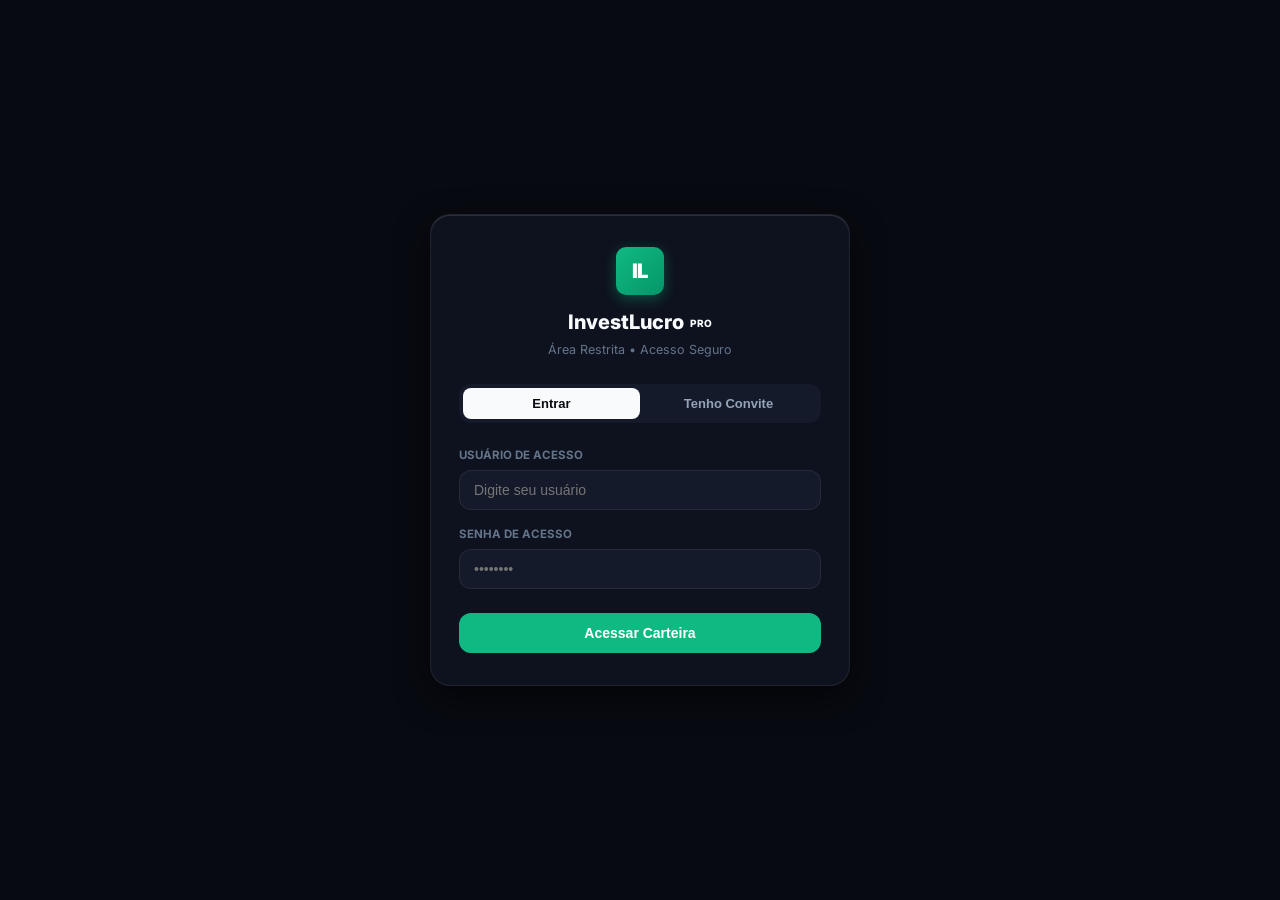
<file: login.html>
<!DOCTYPE html>
<html lang="pt-BR" data-theme="dark">
<head>
  <meta charset="UTF-8">
  <meta name="viewport" content="width=device-width, initial-scale=1.0, maximum-scale=1.0, user-scalable=no, viewport-fit=cover">
  <meta name="theme-color" content="#080a11">
  <meta name="apple-mobile-web-app-capable" content="yes">
  <meta name="apple-mobile-web-app-status-bar-style" content="black-translucent">
  <title>InvestLucro - Acesso Restrito</title>
  
  <link rel="manifest" href="/manifest.json">
  <link rel="icon" type="image/svg+xml" href="/icons/favicon.svg">
  <link rel="apple-touch-icon" href="/icons/apple-touch-icon.png">
  
  <link rel="preconnect" href="https://fonts.googleapis.com">
  <link rel="preconnect" href="https://fonts.gstatic.com" crossorigin>
  <link href="https://fonts.googleapis.com/css2?family=Inter:wght@400;500;600;700;800;900&family=JetBrains+Mono:wght@500;700&display=swap" rel="stylesheet">
  <link rel="stylesheet" href="/css/style.css">
</head>
<body style="display: flex; align-items: center; justify-content: center; min-height: 100vh; padding: 20px;">

  <div style="width: 100%; max-width: 420px; background: var(--bg-surface); border: 1px solid var(--border-subtle); border-radius: var(--radius-xl); padding: 32px 28px; box-shadow: var(--shadow-floating);">
    
    <!-- BRAND LOGO -->
    <div style="display: flex; flex-direction: column; align-items: center; text-align: center; margin-bottom: 24px;">
      <div class="brand-logo" style="width: 48px; height: 48px; font-size: 20px; margin-bottom: 12px;">IL</div>
      <h1 style="font-size: 20px; font-weight: 800; color: var(--text-primary); margin-bottom: 4px;">
        InvestLucro<span class="badge-pro" style="margin-left: 6px; font-size: 10px; vertical-align: middle;">PRO</span>
      </h1>
      <p style="font-size: 12.5px; color: var(--text-muted);">Área Restrita • Acesso Seguro</p>
    </div>

    <!-- ABAS ENTRAR / CONVITE -->
    <div style="display: flex; background: var(--bg-surface-elevated); padding: 4px; border-radius: var(--radius-md); margin-bottom: 24px;">
      <button id="tabBtnLogin" style="flex: 1; padding: 8px; border: none; background: var(--text-primary); color: var(--text-inverse); font-weight: 700; font-size: 13px; border-radius: var(--radius-sm); cursor: pointer; transition: all 150ms ease;">Entrar</button>
      <button id="tabBtnRegister" style="flex: 1; padding: 8px; border: none; background: transparent; color: var(--text-secondary); font-weight: 600; font-size: 13px; border-radius: var(--radius-sm); cursor: pointer; transition: all 150ms ease;">Tenho Convite</button>
    </div>

    <!-- FORMULÁRIO 1: LOGIN -->
    <form id="loginForm">
      <div style="margin-bottom: 16px;">
        <label style="display: block; font-size: 11.5px; font-weight: 700; color: var(--text-muted); text-transform: uppercase; margin-bottom: 6px;">Usuário de Acesso</label>
        <input type="text" id="loginUsername" placeholder="Digite seu usuário" required autocomplete="username" style="width: 100%; padding: 11px 14px; background: var(--bg-surface-elevated); border: 1px solid var(--border-subtle); border-radius: var(--radius-md); color: var(--text-primary); font-size: 14px;">
      </div>

      <div style="margin-bottom: 24px;">
        <label style="display: block; font-size: 11.5px; font-weight: 700; color: var(--text-muted); text-transform: uppercase; margin-bottom: 6px;">Senha de Acesso</label>
        <input type="password" id="loginPassword" placeholder="••••••••" required autocomplete="current-password" style="width: 100%; padding: 11px 14px; background: var(--bg-surface-elevated); border: 1px solid var(--border-subtle); border-radius: var(--radius-md); color: var(--text-primary); font-size: 14px;">
      </div>

      <button type="submit" id="btnSubmitLogin" style="width: 100%; padding: 12px; background: var(--emerald-500); color: #fff; border: none; border-radius: var(--radius-md); font-weight: 700; font-size: 14px; cursor: pointer; transition: transform 150ms ease;">
        Acessar Carteira
      </button>
    </form>

    <!-- FORMULÁRIO 2: CADASTRO COM CÓDIGO DE CONVITE -->
    <form id="registerForm" style="display: none;">
      <div style="margin-bottom: 14px;">
        <label style="display: block; font-size: 11.5px; font-weight: 700; color: var(--text-muted); text-transform: uppercase; margin-bottom: 6px;">Código de Convite VIP</label>
        <input type="text" id="regInviteCode" placeholder="Insira o código VIP" required style="width: 100%; padding: 11px 14px; background: var(--bg-surface-elevated); border: 1px solid var(--emerald-500); border-radius: var(--radius-md); color: var(--emerald-400); font-size: 14px; font-weight: 700; font-family: monospace; text-transform: uppercase;">
      </div>

      <div style="margin-bottom: 14px;">
        <label style="display: block; font-size: 11.5px; font-weight: 700; color: var(--text-muted); text-transform: uppercase; margin-bottom: 6px;">Nome Completo</label>
        <input type="text" id="regName" placeholder="Seu nome" required style="width: 100%; padding: 11px 14px; background: var(--bg-surface-elevated); border: 1px solid var(--border-subtle); border-radius: var(--radius-md); color: var(--text-primary); font-size: 14px;">
      </div>

      <div style="margin-bottom: 14px;">
        <label style="display: block; font-size: 11.5px; font-weight: 700; color: var(--text-muted); text-transform: uppercase; margin-bottom: 6px;">Crie seu Nome de Usuário</label>
        <input type="text" id="regUsername" placeholder="Nome de usuário para login" required style="width: 100%; padding: 11px 14px; background: var(--bg-surface-elevated); border: 1px solid var(--border-subtle); border-radius: var(--radius-md); color: var(--text-primary); font-size: 14px;">
      </div>

      <div style="margin-bottom: 20px;">
        <label style="display: block; font-size: 11.5px; font-weight: 700; color: var(--text-muted); text-transform: uppercase; margin-bottom: 6px;">Crie uma Senha Forte</label>
        <input type="password" id="regPassword" placeholder="••••••••" required style="width: 100%; padding: 11px 14px; background: var(--bg-surface-elevated); border: 1px solid var(--border-subtle); border-radius: var(--radius-md); color: var(--text-primary); font-size: 14px;">
      </div>

      <button type="submit" id="btnSubmitRegister" style="width: 100%; padding: 12px; background: var(--blue-500); color: #fff; border: none; border-radius: var(--radius-md); font-weight: 700; font-size: 14px; cursor: pointer; transition: transform 150ms ease;">
        Validar Convite & Criar Conta
      </button>
    </form>

    <!-- MENSAGEM DE STATUS / ERRO -->
    <div id="authAlert" style="display: none; margin-top: 16px; padding: 12px 14px; border-radius: var(--radius-sm); font-size: 13px; text-align: center; font-weight: 600;"></div>
  </div>

  <script src="/js/auth.js"></script>
  <script>
    const tabLogin = document.getElementById('tabBtnLogin');
    const tabRegister = document.getElementById('tabBtnRegister');
    const loginForm = document.getElementById('loginForm');
    const registerForm = document.getElementById('registerForm');
    const alertBox = document.getElementById('authAlert');
    const btnLogin = document.getElementById('btnSubmitLogin');
    const btnRegister = document.getElementById('btnSubmitRegister');

    tabLogin.addEventListener('click', () => {
      tabLogin.style.background = 'var(--text-primary)';
      tabLogin.style.color = 'var(--text-inverse)';
      tabRegister.style.background = 'transparent';
      tabRegister.style.color = 'var(--text-secondary)';
      loginForm.style.display = 'block';
      registerForm.style.display = 'none';
      alertBox.style.display = 'none';
    });

    tabRegister.addEventListener('click', () => {
      tabRegister.style.background = 'var(--text-primary)';
      tabRegister.style.color = 'var(--text-inverse)';
      tabLogin.style.background = 'transparent';
      tabLogin.style.color = 'var(--text-secondary)';
      loginForm.style.display = 'none';
      registerForm.style.display = 'block';
      alertBox.style.display = 'none';
    });

    loginForm.addEventListener('submit', async (e) => {
      e.preventDefault();
      const u = document.getElementById('loginUsername').value.trim();
      const p = document.getElementById('loginPassword').value;

      btnLogin.disabled = true;
      btnLogin.textContent = 'Verificando credenciais...';

      const res = await InvestAuth.login(u, p);
      btnLogin.disabled = false;
      btnLogin.textContent = 'Acessar Carteira Privada';

      if (res.success) {
        alertBox.style.display = 'block';
        alertBox.style.background = 'var(--emerald-glow)';
        alertBox.style.color = 'var(--emerald-400)';
        alertBox.style.border = '1px solid rgba(16, 185, 129, 0.3)';
        
        if (res.isFirstAccess) {
          alertBox.textContent = `Primeiro acesso confirmado! Senha cadastrada com sucesso para ${res.user.name}. Redirecionando...`;
        } else {
          alertBox.textContent = `Bem-vindo de volta, ${res.user.name}! Redirecionando...`;
        }
        
        setTimeout(() => window.location.href = '/', 600);
      } else {
        alertBox.style.display = 'block';
        alertBox.style.background = 'var(--rose-glow)';
        alertBox.style.color = 'var(--rose-400)';
        alertBox.style.border = '1px solid rgba(244, 63, 94, 0.3)';
        alertBox.textContent = res.message;
      }
    });

    registerForm.addEventListener('submit', async (e) => {
      e.preventDefault();
      const code = document.getElementById('regInviteCode').value.trim();
      const name = document.getElementById('regName').value.trim();
      const u = document.getElementById('regUsername').value.trim();
      const p = document.getElementById('regPassword').value;

      btnRegister.disabled = true;
      btnRegister.textContent = 'Validando convite...';

      const res = await InvestAuth.registerGuest(name, u, p, code);
      btnRegister.disabled = false;
      btnRegister.textContent = 'Validar Convite & Criar Conta';

      if (res.success) {
        alertBox.style.display = 'block';
        alertBox.style.background = 'var(--emerald-glow)';
        alertBox.style.color = 'var(--emerald-400)';
        alertBox.style.border = '1px solid rgba(16, 185, 129, 0.3)';
        alertBox.textContent = `Conta criada com sucesso para ${res.user.name}! Redirecionando...`;
        setTimeout(() => window.location.href = '/', 600);
      } else {
        alertBox.style.display = 'block';
        alertBox.style.background = 'var(--rose-glow)';
        alertBox.style.color = 'var(--rose-400)';
        alertBox.style.border = '1px solid rgba(244, 63, 94, 0.3)';
        alertBox.textContent = res.message;
      }
    });
  </script>
</body>
</html>
</file>
<file: css/style.css>
/* ==========================================================================
   INVESTIDOR 10X - DESIGN SYSTEM (DUAL DESKTOP / MOBILE NATIVE APP)
   Construído com base nas regras do modern-ui-craft e física de Emil Kowalski
   ========================================================================== */

:root {
  /* Dark Theme (Padrão) */
  --bg-canvas: #080a11;
  --bg-surface: #0e121e;
  --bg-surface-elevated: #151a2b;
  --bg-surface-glass: rgba(14, 18, 30, 0.85);
  --bg-hover: rgba(255, 255, 255, 0.04);
  --bg-active: rgba(255, 255, 255, 0.08);

  --border-subtle: rgba(255, 255, 255, 0.07);
  --border-focus: rgba(16, 185, 129, 0.5);
  --border-glass: rgba(255, 255, 255, 0.12);

  --text-primary: #f8fafc;
  --text-secondary: #94a3b8;
  --text-muted: #64748b;
  --text-inverse: #080a11;

  /* Cores de Ação & Mercado */
  --emerald-500: #10b981;
  --emerald-400: #34d399;
  --emerald-glow: rgba(16, 185, 129, 0.15);
  
  --rose-500: #f43f5e;
  --rose-400: #fb7185;
  --rose-glow: rgba(244, 63, 94, 0.15);

  --amber-500: #f59e0b;
  --amber-glow: rgba(245, 158, 11, 0.15);

  --blue-500: #0ea5e9;
  --blue-glow: rgba(14, 165, 233, 0.15);

  /* Dimensões */
  --header-desktop-height: 64px;
  --ticker-height: 38px;
  --bottom-bar-height: 68px;
  --radius-sm: 8px;
  --radius-md: 12px;
  --radius-lg: 16px;
  --radius-xl: 20px;

  /* Física Kowalski */
  --ease-spring: cubic-bezier(0.16, 1, 0.3, 1);
  --shadow-card: 0 4px 20px -2px rgba(0, 0, 0, 0.5), inset 0 1px 0 0 rgba(255, 255, 255, 0.08);
  --shadow-floating: 0 12px 36px -4px rgba(0, 0, 0, 0.65), inset 0 1px 0 0 rgba(255, 255, 255, 0.12);
}

/* Modo Claro Refinado */
[data-theme="light"] {
  --bg-canvas: #f8fafc;
  --bg-surface: #ffffff;
  --bg-surface-elevated: #f1f5f9;
  --bg-surface-glass: rgba(255, 255, 255, 0.9);
  --bg-hover: rgba(0, 0, 0, 0.03);
  --bg-active: rgba(0, 0, 0, 0.06);

  --border-subtle: rgba(0, 0, 0, 0.08);
  --border-focus: rgba(16, 185, 129, 0.6);
  --border-glass: rgba(0, 0, 0, 0.1);

  --text-primary: #0f172a;
  --text-secondary: #475569;
  --text-muted: #94a3b8;
  --text-inverse: #ffffff;

  --shadow-card: 0 2px 12px -2px rgba(0, 0, 0, 0.06), inset 0 1px 0 0 rgba(255, 255, 255, 0.8);
  --shadow-floating: 0 12px 30px -4px rgba(0, 0, 0, 0.12);
}

/* ==========================================================================
   RESET & TIPOGRAFIA
   ========================================================================== */
*, *::before, *::after {
  box-sizing: border-box;
  margin: 0;
  padding: 0;
  -webkit-tap-highlight-color: transparent;
}

html {
  font-family: 'Inter', -apple-system, BlinkMacSystemFont, "Segoe UI", Roboto, sans-serif;
  background-color: var(--bg-canvas);
  color: var(--text-primary);
  font-size: 15px;
  line-height: 1.5;
  scroll-behavior: smooth;
  height: 100%;
}

body {
  min-height: 100%;
  display: flex;
  flex-direction: column;
  background-color: var(--bg-canvas);
  overflow-x: hidden;
  padding-bottom: env(safe-area-inset-bottom);
}

/* Números financeiros monoespaçados e alinhados */
.font-mono {
  font-family: 'JetBrains Mono', monospace;
  font-feature-settings: 'tnum' on, 'zero' on;
}

/* ==========================================================================
   TICKER TAPE (BARRA DE ÍNDICES AO VIVO NO TOPO - ESTILO TERMINAL BLOOMBERG)
   ========================================================================== */
.ticker-ribbon {
  background: var(--bg-surface);
  border-bottom: 1px solid var(--border-subtle);
  height: var(--ticker-height);
  display: flex;
  align-items: center;
  overflow: hidden;
  position: relative;
  z-index: 100;
  width: 100%;
}

.ticker-ribbon-inner {
  display: flex;
  align-items: center;
  gap: 32px;
  white-space: nowrap;
  animation: tickerScroll 35s linear infinite;
  width: max-content;
}

.ticker-ribbon:hover .ticker-ribbon-inner {
  animation-play-state: paused;
}

@keyframes tickerScroll {
  0% { transform: translateX(0); }
  100% { transform: translateX(-50%); }
}

.ribbon-item {
  display: inline-flex;
  align-items: center;
  gap: 8px;
  font-size: 11.5px;
  font-weight: 600;
  color: var(--text-secondary);
  flex-shrink: 0;
}

.ribbon-name {
  color: var(--text-muted);
  font-weight: 700;
  text-transform: uppercase;
  font-size: 11px;
  letter-spacing: 0.03em;
}

.ribbon-val {
  font-family: 'JetBrains Mono', monospace;
  color: var(--text-primary);
  font-weight: 700;
}

.ribbon-badge {
  padding: 2px 6px;
  border-radius: 4px;
  font-size: 10.5px;
  font-weight: 700;
  font-family: 'JetBrains Mono', monospace;
}

.badge-up {
  color: var(--emerald-400);
  background: var(--emerald-glow);
}

.badge-down {
  color: var(--rose-400);
  background: var(--rose-glow);
}

.badge-neutral {
  color: var(--text-muted);
  background: var(--bg-surface-elevated);
}

/* ==========================================================================
   DESKTOP HEADER & APP HEADER
   ========================================================================== */
.app-header {
  position: sticky;
  top: 0;
  z-index: 90;
  background: var(--bg-surface-glass);
  backdrop-filter: blur(16px);
  -webkit-backdrop-filter: blur(16px);
  border-bottom: 1px solid var(--border-subtle);
  height: var(--header-desktop-height);
  display: flex;
  align-items: center;
  justify-content: space-between;
  padding: 0 24px;
  transition: background-color 0.2s ease;
}

.brand-wrapper {
  display: flex;
  align-items: center;
  gap: 12px;
  text-decoration: none;
  cursor: pointer;
}

.brand-logo {
  width: 36px;
  height: 36px;
  border-radius: 10px;
  display: flex;
  align-items: center;
  justify-content: center;
  background: linear-gradient(135deg, #10b981 0%, #059669 100%);
  color: #ffffff;
  font-weight: 900;
  font-size: 15px;
  letter-spacing: -0.03em;
  box-shadow: 0 4px 14px rgba(16, 185, 129, 0.35);
}

.brand-text {
  display: flex;
  flex-direction: column;
}

.brand-title {
  font-size: 18px;
  font-weight: 800;
  letter-spacing: -0.02em;
  color: var(--text-primary);
  display: flex;
  align-items: center;
  gap: 6px;
}

.brand-title span.badge-pro {
  font-size: 10px;
  font-weight: 700;
  background: linear-gradient(135deg, #10b981, #0ea5e9);
  color: #fff;
  padding: 2px 6px;
  border-radius: 6px;
  letter-spacing: 0.05em;
  text-transform: uppercase;
}

.brand-subtitle {
  font-size: 11px;
  color: var(--text-muted);
}

/* Navegação Central no Desktop */
.desktop-nav {
  display: flex;
  align-items: center;
  gap: 6px;
}

.nav-link {
  padding: 8px 14px;
  font-size: 13.5px;
  font-weight: 500;
  color: var(--text-secondary);
  border-radius: var(--radius-sm);
  text-decoration: none;
  transition: all 150ms var(--ease-spring);
  cursor: pointer;
  display: flex;
  align-items: center;
  gap: 6px;
}

.nav-link:hover {
  color: var(--text-primary);
  background: var(--bg-hover);
}

.nav-link.active {
  color: var(--emerald-400);
  background: var(--emerald-glow);
  font-weight: 600;
}

/* Campo de Busca Rápida (Estilo Terminal) */
.search-bar-container {
  position: relative;
  width: 280px;
}

.search-input {
  width: 100%;
  height: 38px;
  padding: 0 38px 0 36px;
  border-radius: 20px;
  border: 1px solid var(--border-subtle);
  background: var(--bg-surface-elevated);
  color: var(--text-primary);
  font-size: 13px;
  outline: none;
  transition: all 180ms var(--ease-spring);
}

.search-input:focus {
  border-color: var(--border-focus);
  background: var(--bg-surface);
  box-shadow: 0 0 0 3px rgba(16, 185, 129, 0.15);
}

.search-icon {
  position: absolute;
  left: 12px;
  top: 50%;
  transform: translateY(-50%);
  color: var(--text-muted);
  pointer-events: none;
}

.search-shortcut {
  position: absolute;
  right: 10px;
  top: 50%;
  transform: translateY(-50%);
  background: var(--bg-canvas);
  border: 1px solid var(--border-subtle);
  color: var(--text-muted);
  font-size: 11px;
  padding: 2px 6px;
  border-radius: 4px;
  font-family: monospace;
}

/* Controles de Cabeçalho (Tema, Instalar PWA, Perfil) */
.header-actions {
  display: flex;
  align-items: center;
  gap: 10px;
}

.btn-icon {
  width: 38px;
  height: 38px;
  border-radius: var(--radius-sm);
  border: 1px solid var(--border-subtle);
  background: var(--bg-surface-elevated);
  color: var(--text-secondary);
  display: flex;
  align-items: center;
  justify-content: center;
  cursor: pointer;
  transition: all 150ms var(--ease-spring);
}

.btn-icon:hover {
  color: var(--text-primary);
  background: var(--bg-hover);
  border-color: var(--border-glass);
}

.btn-pwa-install {
  display: inline-flex;
  align-items: center;
  gap: 6px;
  padding: 8px 14px;
  font-size: 12.5px;
  font-weight: 600;
  color: #ffffff;
  background: linear-gradient(135deg, #10b981 0%, #059669 100%);
  border: none;
  border-radius: 20px;
  cursor: pointer;
  box-shadow: 0 2px 8px rgba(16, 185, 129, 0.25);
  transition: transform 150ms var(--ease-spring), opacity 150ms;
}

.btn-pwa-install:active {
  transform: scale(0.96);
}

/* ==========================================================================
   LAYOUT PRINCIPAL (DESKTOP & MOBILE WRAPPER)
   ========================================================================== */
.main-container {
  max-width: 1320px;
  margin: 0 auto;
  padding: 24px 20px 80px;
  width: 100%;
  flex: 1;
}

/* Tabs Rápidas de Categoria */
.category-pills {
  display: flex;
  align-items: center;
  gap: 8px;
  overflow-x: auto;
  padding-bottom: 8px;
  margin-bottom: 24px;
  scrollbar-width: none;
}
.category-pills::-webkit-scrollbar {
  display: none;
}

.pill-item {
  padding: 8px 18px;
  border-radius: 24px;
  font-size: 13px;
  font-weight: 600;
  background: var(--bg-surface);
  border: 1px solid var(--border-subtle);
  color: var(--text-secondary);
  cursor: pointer;
  white-space: nowrap;
  transition: all 150ms var(--ease-spring);
}

.pill-item:hover {
  color: var(--text-primary);
  border-color: var(--border-glass);
}

.pill-item.active {
  background: var(--text-primary);
  color: var(--text-inverse);
  border-color: transparent;
  box-shadow: 0 2px 10px rgba(0, 0, 0, 0.2);
}

/* ==========================================================================
   GRID DE ATIVOS (CARDS DE ALTA PERFORMANCE)
   ========================================================================== */
.section-title-bar {
  display: flex;
  align-items: flex-end;
  justify-content: space-between;
  margin-bottom: 16px;
}

.section-title {
  font-size: 20px;
  font-weight: 700;
  letter-spacing: -0.02em;
  color: var(--text-primary);
  display: flex;
  align-items: center;
  gap: 8px;
}

.section-subtitle {
  font-size: 13px;
  color: var(--text-muted);
  margin-top: 2px;
}

.assets-grid {
  display: grid;
  grid-template-columns: repeat(auto-fill, minmax(360px, 1fr));
  gap: 16px;
  margin-bottom: 32px;
}

/* Cartão do Ativo (Modern UI Craft) */
.asset-card {
  background: var(--bg-surface);
  border: 1px solid var(--border-subtle);
  border-radius: var(--radius-lg);
  padding: 18px;
  box-shadow: var(--shadow-card);
  transition: transform 200ms var(--ease-spring), border-color 200ms ease, box-shadow 200ms ease;
  position: relative;
  overflow: hidden;
  cursor: pointer;
  display: flex;
  flex-direction: column;
  justify-content: space-between;
}

.asset-card:hover {
  transform: translateY(-2px);
  border-color: var(--border-glass);
  box-shadow: var(--shadow-floating);
}

.asset-card:active {
  transform: scale(0.99);
}

.card-header {
  display: flex;
  align-items: flex-start;
  justify-content: space-between;
  margin-bottom: 14px;
}

.ticker-info {
  display: flex;
  align-items: center;
  gap: 12px;
}

.ticker-icon {
  width: 44px;
  height: 44px;
  border-radius: var(--radius-md);
  background: var(--bg-surface-elevated);
  border: 1px solid var(--border-subtle);
  display: flex;
  align-items: center;
  justify-content: center;
  font-weight: 800;
  font-size: 14px;
  color: var(--text-primary);
}

.ticker-names {
  display: flex;
  flex-direction: column;
}

.ticker-code {
  font-size: 17px;
  font-weight: 800;
  letter-spacing: -0.01em;
  color: var(--text-primary);
  display: flex;
  align-items: center;
  gap: 6px;
}

.asset-type-badge {
  font-size: 10px;
  font-weight: 700;
  padding: 2px 6px;
  border-radius: 4px;
  background: var(--bg-surface-elevated);
  color: var(--text-muted);
}

.company-name {
  font-size: 12.5px;
  color: var(--text-muted);
  max-width: 180px;
  white-space: nowrap;
  overflow: hidden;
  text-overflow: ellipsis;
}

.price-box {
  text-align: right;
}

.current-price {
  font-size: 18px;
  font-weight: 700;
  color: var(--text-primary);
  font-family: 'JetBrains Mono', monospace;
}

.price-change {
  font-size: 12px;
  font-weight: 600;
}

/* Alerta de Yield Trap / Aviso Diferencial */
.alert-yield-trap {
  background: rgba(244, 63, 94, 0.1);
  border: 1px solid rgba(244, 63, 94, 0.3);
  border-radius: var(--radius-sm);
  padding: 8px 10px;
  margin-bottom: 12px;
  display: flex;
  align-items: center;
  gap: 8px;
  font-size: 11.5px;
  color: var(--rose-400);
  font-weight: 500;
}

.alert-non-recurrent {
  background: rgba(245, 158, 11, 0.1);
  border: 1px solid rgba(245, 158, 11, 0.3);
  border-radius: var(--radius-sm);
  padding: 8px 10px;
  margin-bottom: 12px;
  display: flex;
  align-items: center;
  gap: 8px;
  font-size: 11.5px;
  color: var(--amber-500);
  font-weight: 500;
}

/* Grid de Métricas / Múltiplos */
.metrics-row {
  display: grid;
  grid-template-columns: repeat(4, 1fr);
  gap: 8px;
  padding: 10px 0;
  border-top: 1px solid var(--border-subtle);
  border-bottom: 1px solid var(--border-subtle);
  margin-bottom: 12px;
}

.metric-col {
  display: flex;
  flex-direction: column;
}

.metric-label {
  font-size: 10.5px;
  font-weight: 600;
  color: var(--text-muted);
  text-transform: uppercase;
  letter-spacing: 0.04em;
  margin-bottom: 2px;
}

.metric-val {
  font-size: 13.5px;
  font-weight: 700;
  color: var(--text-primary);
  font-family: 'JetBrains Mono', monospace;
}

.metric-val.highlight {
  color: var(--emerald-400);
}

.metric-val.warning {
  color: var(--amber-500);
}

/* Rodapé do Card */
.card-footer {
  display: flex;
  align-items: center;
  justify-content: space-between;
  font-size: 12px;
  color: var(--text-secondary);
}

.score-badge {
  display: inline-flex;
  align-items: center;
  gap: 6px;
  padding: 4px 10px;
  border-radius: 20px;
  font-size: 11.5px;
  font-weight: 700;
  background: var(--bg-surface-elevated);
  border: 1px solid var(--border-subtle);
}

.score-badge.high {
  color: var(--emerald-400);
  border-color: rgba(16, 185, 129, 0.3);
  background: var(--emerald-glow);
}

.score-badge.risk {
  color: var(--rose-400);
  border-color: rgba(244, 63, 94, 0.3);
  background: var(--rose-glow);
}

/* ==========================================================================
   MODAL DE DETALHES DO ATIVO (RAIO-X / CHECKLIST INTELIGENTE)
   ========================================================================== */
.modal-overlay {
  position: fixed;
  inset: 0;
  background: rgba(0, 0, 0, 0.75);
  backdrop-filter: blur(8px);
  -webkit-backdrop-filter: blur(8px);
  z-index: 2000;
  display: none;
  align-items: center;
  justify-content: center;
  padding: 20px;
  opacity: 0;
  transition: opacity 200ms ease;
}

.modal-overlay.active {
  display: flex;
  opacity: 1;
}

.modal-sheet {
  background: var(--bg-surface);
  border: 1px solid var(--border-glass);
  border-radius: var(--radius-xl);
  width: 100%;
  max-width: 820px;
  max-height: 90vh;
  overflow-y: auto;
  box-shadow: var(--shadow-floating);
  animation: modalIn 240ms var(--ease-spring);
  display: flex;
  flex-direction: column;
}

@keyframes modalIn {
  from {
    transform: translateY(20px) scale(0.97);
    opacity: 0;
  }
  to {
    transform: translateY(0) scale(1);
    opacity: 1;
  }
}

.modal-header {
  padding: 20px 24px;
  border-bottom: 1px solid var(--border-subtle);
  display: flex;
  align-items: center;
  justify-content: space-between;
  position: sticky;
  top: 0;
  background: var(--bg-surface-glass);
  backdrop-filter: blur(12px);
  z-index: 10;
}

.modal-close-btn {
  background: var(--bg-surface-elevated);
  border: 1px solid var(--border-subtle);
  color: var(--text-secondary);
  width: 34px;
  height: 34px;
  border-radius: 50%;
  cursor: pointer;
  display: flex;
  align-items: center;
  justify-content: center;
  transition: all 150ms ease;
}
.modal-close-btn:hover {
  color: var(--text-primary);
  background: var(--bg-hover);
}

.modal-body {
  padding: 24px;
  display: flex;
  flex-direction: column;
  gap: 24px;
}

/* Indicadores de Valuation Inteligente */
.valuation-box-grid {
  display: grid;
  grid-template-columns: repeat(3, 1fr);
  gap: 12px;
}

.val-card {
  background: var(--bg-surface-elevated);
  border: 1px solid var(--border-subtle);
  border-radius: var(--radius-md);
  padding: 14px;
}

.val-card-title {
  font-size: 11px;
  font-weight: 700;
  text-transform: uppercase;
  color: var(--text-muted);
  margin-bottom: 6px;
}

.val-card-price {
  font-size: 20px;
  font-weight: 800;
  font-family: 'JetBrains Mono', monospace;
  color: var(--emerald-400);
}

.val-card-note {
  font-size: 11px;
  color: var(--text-muted);
  margin-top: 4px;
  line-height: 1.4;
}

/* Checklist Inteligente */
.checklist-container {
  background: var(--bg-surface-elevated);
  border: 1px solid var(--border-subtle);
  border-radius: var(--radius-md);
  padding: 16px;
}

.checklist-title {
  font-size: 14px;
  font-weight: 700;
  color: var(--text-primary);
  margin-bottom: 12px;
}

.checklist-item {
  display: flex;
  align-items: flex-start;
  gap: 10px;
  padding: 8px 0;
  border-bottom: 1px solid var(--border-subtle);
  font-size: 13px;
}
.checklist-item:last-child {
  border-bottom: none;
}

.check-icon {
  width: 20px;
  height: 20px;
  border-radius: 50%;
  display: flex;
  align-items: center;
  justify-content: center;
  flex-shrink: 0;
  font-size: 11px;
  font-weight: 800;
}
.check-icon.pass {
  background: var(--emerald-glow);
  color: var(--emerald-400);
}
.check-icon.fail {
  background: var(--rose-glow);
  color: var(--rose-400);
}

/* ==========================================================================
   COMPARADOR LADO A LADO DE ATIVOS (PARTE 2)
   ========================================================================== */
.compare-container {
  background: var(--bg-surface);
  border: 1px solid var(--border-subtle);
  border-radius: var(--radius-lg);
  padding: 24px;
  box-shadow: var(--shadow-card);
  margin-top: 36px;
  margin-bottom: 24px;
}

.compare-header-row {
  display: flex;
  flex-wrap: wrap;
  align-items: center;
  justify-content: space-between;
  gap: 16px;
  margin-bottom: 20px;
}

.compare-tag-list {
  display: flex;
  flex-wrap: wrap;
  align-items: center;
  gap: 8px;
}

.compare-tag {
  display: inline-flex;
  align-items: center;
  gap: 6px;
  padding: 6px 12px;
  border-radius: 20px;
  background: var(--bg-surface-elevated);
  border: 1px solid var(--border-glass);
  font-size: 13px;
  font-weight: 700;
  color: var(--text-primary);
  font-family: 'JetBrains Mono', monospace;
}

.compare-tag-remove {
  background: none;
  border: none;
  color: var(--text-muted);
  cursor: pointer;
  font-size: 15px;
  display: flex;
  align-items: center;
  padding: 0 2px;
}
.compare-tag-remove:hover {
  color: var(--rose-400);
}

.compare-select {
  height: 38px;
  background: var(--bg-surface-elevated);
  border: 1px solid var(--border-subtle);
  border-radius: var(--radius-sm);
  color: var(--text-primary);
  padding: 0 12px;
  font-size: 13px;
  font-weight: 600;
  outline: none;
  cursor: pointer;
}
.compare-select:focus {
  border-color: var(--border-focus);
}

.compare-table-wrapper {
  overflow-x: auto;
  border-radius: var(--radius-md);
  border: 1px solid var(--border-subtle);
  background: var(--bg-canvas);
}

.compare-table {
  width: 100%;
  border-collapse: collapse;
  text-align: left;
  font-size: 13.5px;
  min-width: 600px;
}

.compare-table th, 
.compare-table td {
  padding: 12px 16px;
  border-bottom: 1px solid var(--border-subtle);
}

.compare-table th {
  background: var(--bg-surface-elevated);
  color: var(--text-muted);
  font-size: 12px;
  font-weight: 700;
  text-transform: uppercase;
  letter-spacing: 0.05em;
}

.compare-table td.metric-title-cell {
  font-weight: 600;
  color: var(--text-secondary);
  background: var(--bg-surface);
  width: 240px;
}

.compare-table td.winner-cell {
  background: var(--emerald-glow);
  color: var(--emerald-400);
  font-weight: 700;
  position: relative;
}

.winner-crown {
  display: inline-block;
  margin-left: 4px;
  font-size: 11px;
}

/* Slider Interativo de Bazin */
.bazin-slider-box {
  background: var(--bg-surface-elevated);
  border: 1px solid var(--border-subtle);
  border-radius: var(--radius-md);
  padding: 14px 16px;
  margin-top: 14px;
}

.bazin-slider-header {
  display: flex;
  justify-content: space-between;
  align-items: center;
  margin-bottom: 8px;
}

.bazin-range-input {
  width: 100%;
  accent-color: var(--emerald-400);
  cursor: pointer;
}

/* Badge de Margem de Segurança */
.safety-margin-badge {
  display: inline-flex;
  align-items: center;
  gap: 4px;
  padding: 3px 8px;
  border-radius: 6px;
  font-size: 11px;
  font-weight: 700;
  font-family: 'JetBrains Mono', monospace;
}
.safety-margin-badge.positive {
  background: var(--emerald-glow);
  color: var(--emerald-400);
  border: 1px solid rgba(16, 185, 129, 0.3);
}
.safety-margin-badge.negative {
  background: var(--rose-glow);
  color: var(--rose-400);
  border: 1px solid rgba(244, 63, 94, 0.3);
}

/* ==========================================================================
   STATUS DO MERCADO B3 & SINCRONIZAÇÃO AO VIVO (PARTE 3)
   ========================================================================== */
.market-status-pill {
  display: inline-flex;
  align-items: center;
  gap: 6px;
  padding: 3px 10px;
  border-radius: 20px;
  font-size: 11px;
  font-weight: 700;
  background: var(--bg-surface-elevated);
  border: 1px solid var(--border-subtle);
  color: var(--text-secondary);
}

.status-dot {
  width: 7px;
  height: 7px;
  border-radius: 50%;
  background: var(--emerald-400);
  box-shadow: 0 0 8px var(--emerald-400);
  animation: pulseDot 2s infinite ease-in-out;
}
.status-dot.closed {
  background: var(--text-muted);
  box-shadow: none;
  animation: none;
}

@keyframes pulseDot {
  0%, 100% { opacity: 1; transform: scale(1); }
  50% { opacity: 0.4; transform: scale(0.85); }
}

.btn-sync-quotes {
  display: inline-flex;
  align-items: center;
  gap: 6px;
  padding: 6px 12px;
  border-radius: var(--radius-sm);
  background: var(--bg-surface-elevated);
  border: 1px solid var(--border-subtle);
  color: var(--text-primary);
  font-size: 12px;
  font-weight: 600;
  cursor: pointer;
  transition: all 150ms var(--ease-spring);
}
.btn-sync-quotes:hover {
  background: var(--bg-hover);
  border-color: var(--border-glass);
}
.btn-sync-quotes:active {
  transform: scale(0.96);
}

.sync-icon.spinning {
  animation: spin 1s linear infinite;
}
@keyframes spin {
  from { transform: rotate(0deg); }
  to { transform: rotate(360deg); }
}

/* ==========================================================================
   CENTRAL DE NOTÍCIAS & FATOS RELEVANTES (PARTE 3)
   ========================================================================== */
.news-container {
  background: var(--bg-surface);
  border: 1px solid var(--border-subtle);
  border-radius: var(--radius-lg);
  padding: 24px;
  box-shadow: var(--shadow-card);
  margin-top: 36px;
  margin-bottom: 24px;
}

.news-grid {
  display: grid;
  grid-template-columns: repeat(auto-fill, minmax(320px, 1fr));
  gap: 16px;
  margin-top: 16px;
}

.news-card {
  background: var(--bg-surface-elevated);
  border: 1px solid var(--border-subtle);
  border-radius: var(--radius-md);
  padding: 16px;
  display: flex;
  flex-direction: column;
  justify-content: space-between;
  transition: transform 180ms var(--ease-spring), border-color 180ms ease;
  cursor: pointer;
}
.news-card:hover {
  transform: translateY(-2px);
  border-color: var(--border-glass);
}

.news-header-meta {
  display: flex;
  align-items: center;
  justify-content: space-between;
  margin-bottom: 10px;
}

.news-ticker-badge {
  font-size: 11px;
  font-weight: 800;
  font-family: 'JetBrains Mono', monospace;
  padding: 2px 8px;
  border-radius: 4px;
  background: var(--emerald-glow);
  color: var(--emerald-400);
  border: 1px solid rgba(16, 185, 129, 0.25);
}

.news-title {
  font-size: 14px;
  font-weight: 700;
  line-height: 1.4;
  color: var(--text-primary);
  margin-bottom: 8px;
}

.news-summary {
  font-size: 12.5px;
  color: var(--text-secondary);
  line-height: 1.5;
  margin-bottom: 12px;
}

.news-footer {
  display: flex;
  align-items: center;
  justify-content: space-between;
  font-size: 11px;
  color: var(--text-muted);
}

/* ==========================================================================
   PRESETS DE FILTRO COMBINADO (RADAR / SCREENER AVANÇADO)
   ========================================================================== */
.presets-scroll-bar {
  display: flex;
  align-items: center;
  gap: 8px;
  overflow-x: auto;
  padding: 6px 0 14px;
  margin-bottom: 18px;
  scrollbar-width: none;
}
.presets-scroll-bar::-webkit-scrollbar {
  display: none;
}

.preset-chip {
  display: inline-flex;
  align-items: center;
  gap: 6px;
  padding: 6px 14px;
  border-radius: 20px;
  background: var(--bg-surface-elevated);
  border: 1px solid var(--border-subtle);
  font-size: 12px;
  font-weight: 600;
  color: var(--text-secondary);
  cursor: pointer;
  white-space: nowrap;
  transition: all 150ms var(--ease-spring);
}
.preset-chip:hover {
  color: var(--text-primary);
  border-color: var(--border-glass);
}
.preset-chip.active {
  background: linear-gradient(135deg, rgba(16, 185, 129, 0.2), rgba(14, 165, 233, 0.2));
  color: var(--emerald-400);
  border-color: rgba(16, 185, 129, 0.4);
}

/* ==========================================================================
   MOBILE BOTTOM NAVIGATION BAR (ESTILO APP NATIVO / CLIQUEJGAM)
   ========================================================================== */
.mobile-bottom-nav {
  display: none; /* Oculto no desktop */
}

@media (max-width: 991px) {
  /* No Celular: ativa a barra de navegação inferior estilo aplicativo */
  .mobile-bottom-nav {
    display: flex;
    position: fixed;
    bottom: 0;
    left: 0;
    right: 0;
    height: var(--bottom-bar-height);
    background: var(--bg-surface-glass);
    backdrop-filter: blur(20px);
    -webkit-backdrop-filter: blur(20px);
    border-top: 1px solid var(--border-subtle);
    z-index: 1000;
    justify-content: space-around;
    align-items: center;
    padding-bottom: env(safe-area-inset-bottom);
    box-shadow: 0 -4px 20px rgba(0, 0, 0, 0.4);
  }

  .bottom-nav-item {
    display: flex;
    flex-direction: column;
    align-items: center;
    justify-content: center;
    gap: 4px;
    color: var(--text-muted);
    text-decoration: none;
    font-size: 10.5px;
    font-weight: 600;
    flex: 1;
    height: 100%;
    transition: all 150ms var(--ease-spring);
    cursor: pointer;
  }

  .bottom-nav-item svg {
    width: 22px;
    height: 22px;
    transition: transform 180ms var(--ease-spring);
  }

  .bottom-nav-item:active {
    transform: scale(0.92);
  }

  .bottom-nav-item.active {
    color: var(--emerald-400);
  }

  .bottom-nav-item.active svg {
    transform: translateY(-2px);
  }

  /* Ocultar navegação desktop e busca longa no celular */
  .desktop-nav,
  .search-bar-container {
    display: none;
  }

  /* Cabeçalho Compacto e Perfeito no Celular */
  .app-header {
    height: 52px;
    padding: 0 12px;
  }

  .brand-wrapper {
    gap: 8px;
  }

  .brand-logo {
    width: 28px;
    height: 28px;
    font-size: 13px;
    border-radius: 7px;
  }

  .brand-title {
    font-size: 15px;
    gap: 4px;
  }

  .brand-title span.badge-pro {
    font-size: 8.5px;
    padding: 1px 4px;
  }

  .brand-subtitle {
    display: none !important;
  }

  .header-actions {
    gap: 5px;
    flex-shrink: 0;
  }

  .market-status-pill {
    padding: 3px 6px;
    font-size: 10px;
    gap: 4px;
    white-space: nowrap !important;
    flex-shrink: 0;
    max-height: 26px;
  }

  .btn-pwa-install {
    width: 32px;
    height: 32px;
    padding: 0;
    justify-content: center;
    border-radius: var(--radius-sm);
    flex-shrink: 0;
  }

  .btn-pwa-install span {
    display: none !important;
  }

  .btn-sync-quotes {
    width: 32px;
    height: 32px;
    padding: 0;
    justify-content: center;
    flex-shrink: 0;
  }

  .btn-sync-quotes span {
    display: none;
  }

  .btn-icon {
    width: 32px;
    height: 32px;
    flex-shrink: 0;
  }

  .ticker-ribbon {
    height: 30px;
    font-size: 11px;
  }

  .ribbon-item {
    padding: 0 8px;
  }

  /* Espaçamento mobile */
  .main-container {
    padding: 16px 14px calc(var(--bottom-bar-height) + 24px + env(safe-area-inset-bottom));
  }

  .assets-grid {
    grid-template-columns: 1fr;
    gap: 12px;
  }

  .valuation-box-grid {
    grid-template-columns: 1fr;
  }

  .modal-sheet {
    max-height: 94vh;
    border-bottom-left-radius: 0;
    border-bottom-right-radius: 0;
    position: fixed;
    bottom: 0;
    margin: 0;
  }
}

/* ==========================================================================
   VISUALIZAÇÃO EM TABELA ANALÍTICA & CONTROLES DE MODO (PARTE 4)
   ========================================================================== */
.view-mode-bar {
  display: flex;
  align-items: center;
  gap: 8px;
}

.btn-view-toggle {
  display: inline-flex;
  align-items: center;
  gap: 6px;
  padding: 6px 12px;
  border-radius: var(--radius-sm);
  background: var(--bg-surface-elevated);
  border: 1px solid var(--border-subtle);
  color: var(--text-secondary);
  font-size: 12px;
  font-weight: 600;
  cursor: pointer;
  transition: all 150ms var(--ease-spring);
}
.btn-view-toggle.active {
  background: var(--text-primary);
  color: var(--text-inverse);
  border-color: transparent;
}

.analytical-table-wrapper {
  overflow-x: auto;
  background: var(--bg-surface);
  border: 1px solid var(--border-subtle);
  border-radius: var(--radius-lg);
  box-shadow: var(--shadow-card);
  margin-bottom: 32px;
}

.analytical-table {
  width: 100%;
  border-collapse: collapse;
  text-align: left;
  font-size: 13px;
  min-width: 880px;
}

.analytical-table th {
  padding: 12px 14px;
  background: var(--bg-surface-elevated);
  color: var(--text-muted);
  font-size: 11px;
  font-weight: 700;
  text-transform: uppercase;
  letter-spacing: 0.05em;
  border-bottom: 1px solid var(--border-subtle);
  white-space: nowrap;
}

.analytical-table td {
  padding: 12px 14px;
  border-bottom: 1px solid var(--border-subtle);
  white-space: nowrap;
}

.analytical-table tr:hover td {
  background: var(--bg-hover);
  cursor: pointer;
}

.chart-box-container {
  background: var(--bg-surface-elevated);
  border: 1px solid var(--border-subtle);
  border-radius: var(--radius-md);
  padding: 16px;
  margin-top: 14px;
}

.chart-header-controls {
  display: flex;
  align-items: center;
  justify-content: space-between;
  margin-bottom: 12px;
}

.chart-title {
  font-size: 13px;
  font-weight: 700;
  color: var(--text-primary);
}

.num-col {
  text-align: right;
  font-family: 'JetBrains Mono', monospace;
  font-feature-settings: 'tnum' on, 'zero' on;
  letter-spacing: -0.02em;
}

.score-pill {
  display: inline-flex;
  align-items: center;
  justify-content: center;
  padding: 3px 8px;
  border-radius: 6px;
  font-size: 11px;
  font-weight: 800;
  font-family: 'JetBrains Mono', monospace;
}

.score-pill.good {
  background: var(--emerald-glow);
  color: var(--emerald-400);
  border: 1px solid rgba(16, 185, 129, 0.3);
}

.score-pill.alert {
  background: var(--amber-glow);
  color: var(--amber-500);
  border: 1px solid rgba(245, 158, 11, 0.3);
}

.score-pill.risk {
  background: var(--rose-glow);
  color: var(--rose-400);
  border: 1px solid rgba(244, 63, 94, 0.3);
}

.quick-nav-card:hover {
  border-color: var(--border-glass) !important;
  transform: translateY(-2px);
  box-shadow: var(--shadow-card);
}

.compare-tag {
  display: inline-flex;
  align-items: center;
  gap: 6px;
  background: var(--bg-surface-elevated);
  border: 1px solid var(--border-subtle);
  padding: 5px 10px;
  border-radius: var(--radius-sm);
  font-size: 12px;
  color: var(--text-primary);
}

.compare-tag button {
  background: none;
  border: none;
  color: var(--text-muted);
  cursor: pointer;
  font-size: 14px;
  line-height: 1;
}

.compare-tag button:hover {
  color: var(--rose-400);
}

/* ==========================================================================
   CARTEIRA EXECUTIVA & ATIVOS (PARTE 5)
   ========================================================================== */
.portfolio-group-card {
  background: var(--bg-surface);
  border: 1px solid var(--border-subtle);
  border-radius: var(--radius-lg);
  padding: 18px 20px;
  box-shadow: var(--shadow-card);
  transition: all 180ms var(--ease-spring);
  cursor: pointer;
}
.portfolio-group-card:hover {
  border-color: var(--border-glass);
  transform: translateY(-2px);
  box-shadow: var(--shadow-card-hover);
}

.portfolio-group-header {
  display: flex;
  align-items: center;
  justify-content: space-between;
  margin-bottom: 14px;
}

.portfolio-group-title {
  display: flex;
  align-items: center;
  gap: 10px;
  font-size: 15px;
  font-weight: 800;
  color: var(--text-primary);
}

.portfolio-group-icon {
  width: 34px;
  height: 34px;
  border-radius: var(--radius-sm);
  background: var(--bg-surface-elevated);
  display: flex;
  align-items: center;
  justify-content: center;
  color: var(--text-secondary);
}

.portfolio-metrics-grid {
  display: grid;
  grid-template-columns: repeat(4, 1fr);
  gap: 12px;
  border-top: 1px solid var(--border-subtle);
  padding-top: 12px;
}

.portfolio-metric-col {
  display: flex;
  flex-direction: column;
}

.portfolio-metric-label {
  font-size: 11px;
  color: var(--text-muted);
  font-weight: 600;
  margin-bottom: 2px;
}

.portfolio-metric-value {
  font-size: 13.5px;
  font-weight: 700;
  font-family: 'JetBrains Mono', monospace;
  color: var(--text-primary);
}

@media (max-width: 640px) {
  .portfolio-metrics-grid {
    grid-template-columns: 1fr 1fr;
    gap: 10px;
  }
}

@media (max-width: 380px) {
  .app-header {
    padding: 0 8px;
    gap: 4px;
  }
  .market-status-pill {
    max-width: 85px;
    overflow: hidden;
    text-overflow: ellipsis;
    padding: 2px 4px;
    font-size: 9.5px;
  }
  .btn-pwa-install {
    display: none !important;
  }
}

/* ==========================================================================
   ESTILOS ADICIONAIS: CARTEIRA INVESTIDOR 10 & MODAL DE LANÇAMENTO
   ========================================================================== */
.switch input:checked + .slider {
  background-color: var(--emerald-500);
}
.switch input:checked + .slider:before {
  transform: translateX(20px);
}
.slider:before {
  position: absolute;
  content: "";
  height: 18px;
  width: 18px;
  left: 3px;
  bottom: 3px;
  background-color: white;
  border-radius: 50%;
  transition: .25s ease;
}

@media (max-width: 991px) {
  .wallet-middle-grid {
    grid-template-columns: 1fr !important;
  }
}
</file>
